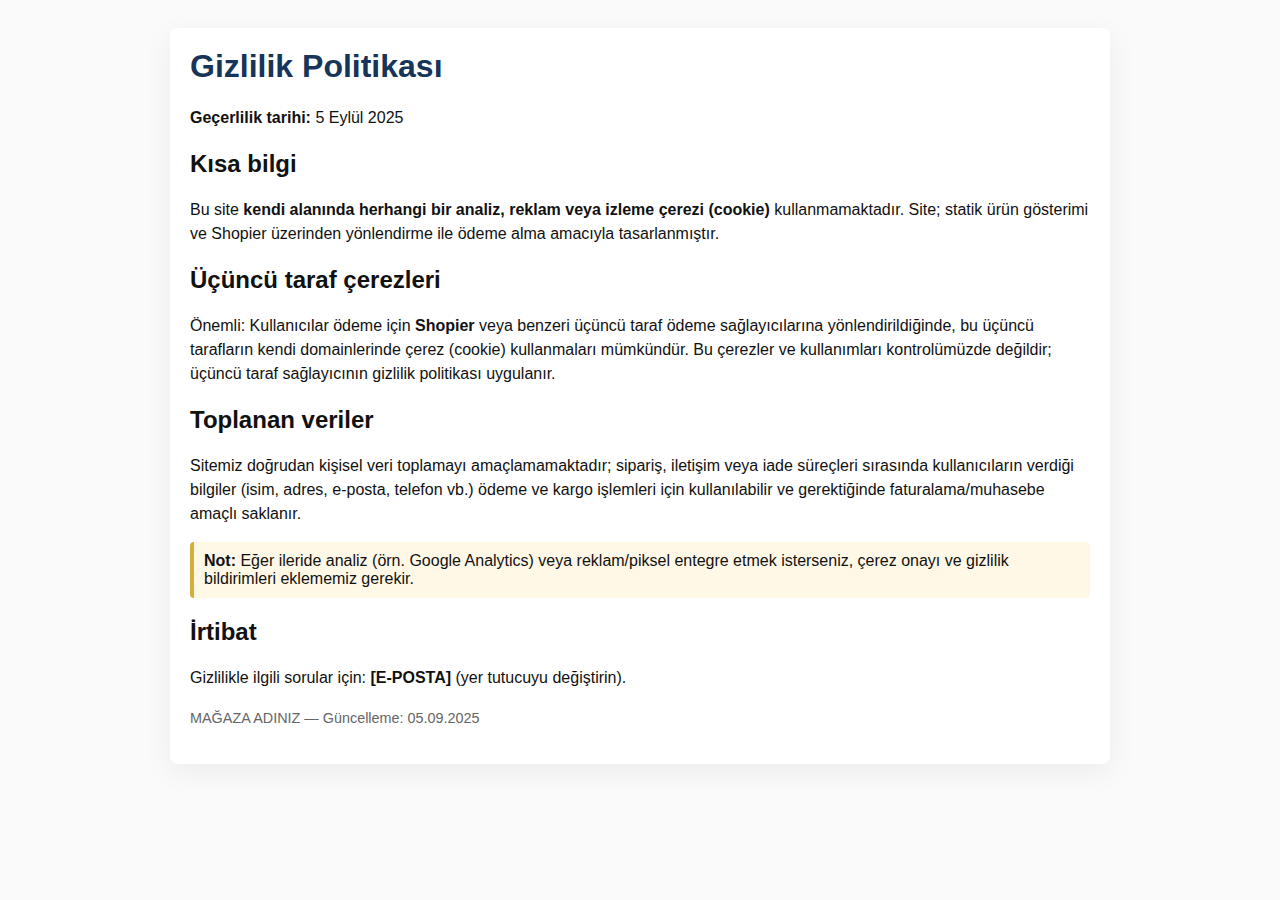
<file: gizlilik.html>
<!doctype html>
<html lang="tr">
<head>
  <meta charset="utf-8" />
  <meta name="viewport" content="width=device-width,initial-scale=1" />
  <title>Gizlilik Politikası — MAĞAZA ADINIZ</title>
  <style>
    body{font-family:Arial,Helvetica,sans-serif;background:#fafafa;color:#111;margin:0;padding:0}
    .wrap{max-width:900px;margin:28px auto;padding:20px;background:#fff;border-radius:8px;box-shadow:0 8px 30px rgba(0,0,0,0.06)}
    h1{color:#163559;margin-top:0}
    p{line-height:1.5}
    .note{background:#fff8e6;padding:10px;border-left:4px solid #d4af37;border-radius:4px;margin-top:12px}
    footer{color:#666;font-size:0.9rem;margin-top:18px}
  </style>
</head>
<body>
  <div class="wrap">
    <h1>Gizlilik Politikası</h1>

    <p><strong>Geçerlilik tarihi:</strong> 5 Eylül 2025</p>

    <h2>Kısa bilgi</h2>
    <p>Bu site <strong>kendi alanında herhangi bir analiz, reklam veya izleme çerezi (cookie)</strong> kullanmamaktadır. Site; statik ürün gösterimi ve Shopier üzerinden yönlendirme ile ödeme alma amacıyla tasarlanmıştır.</p>

    <h2>Üçüncü taraf çerezleri</h2>
    <p>Önemli: Kullanıcılar ödeme için <strong>Shopier</strong> veya benzeri üçüncü taraf ödeme sağlayıcılarına yönlendirildiğinde, bu üçüncü tarafların kendi domainlerinde çerez (cookie) kullanmaları mümkündür. Bu çerezler ve kullanımları kontrolümüzde değildir; üçüncü taraf sağlayıcının gizlilik politikası uygulanır.</p>

    <h2>Toplanan veriler</h2>
    <p>Sitemiz doğrudan kişisel veri toplamayı amaçlamamaktadır; sipariş, iletişim veya iade süreçleri sırasında kullanıcıların verdiği bilgiler (isim, adres, e-posta, telefon vb.) ödeme ve kargo işlemleri için kullanılabilir ve gerektiğinde faturalama/muhasebe amaçlı saklanır.</p>

    <div class="note">
      <strong>Not:</strong> Eğer ileride analiz (örn. Google Analytics) veya reklam/piksel entegre etmek isterseniz, çerez onayı ve gizlilik bildirimleri eklememiz gerekir.
    </div>

    <h2>İrtibat</h2>
    <p>Gizlilikle ilgili sorular için: <strong>[E-POSTA]</strong> (yer tutucuyu değiştirin).</p>

    <footer>
      <p>MAĞAZA ADINIZ — Güncelleme: 05.09.2025</p>
    </footer>
  </div>
</body>
</html>
</file>
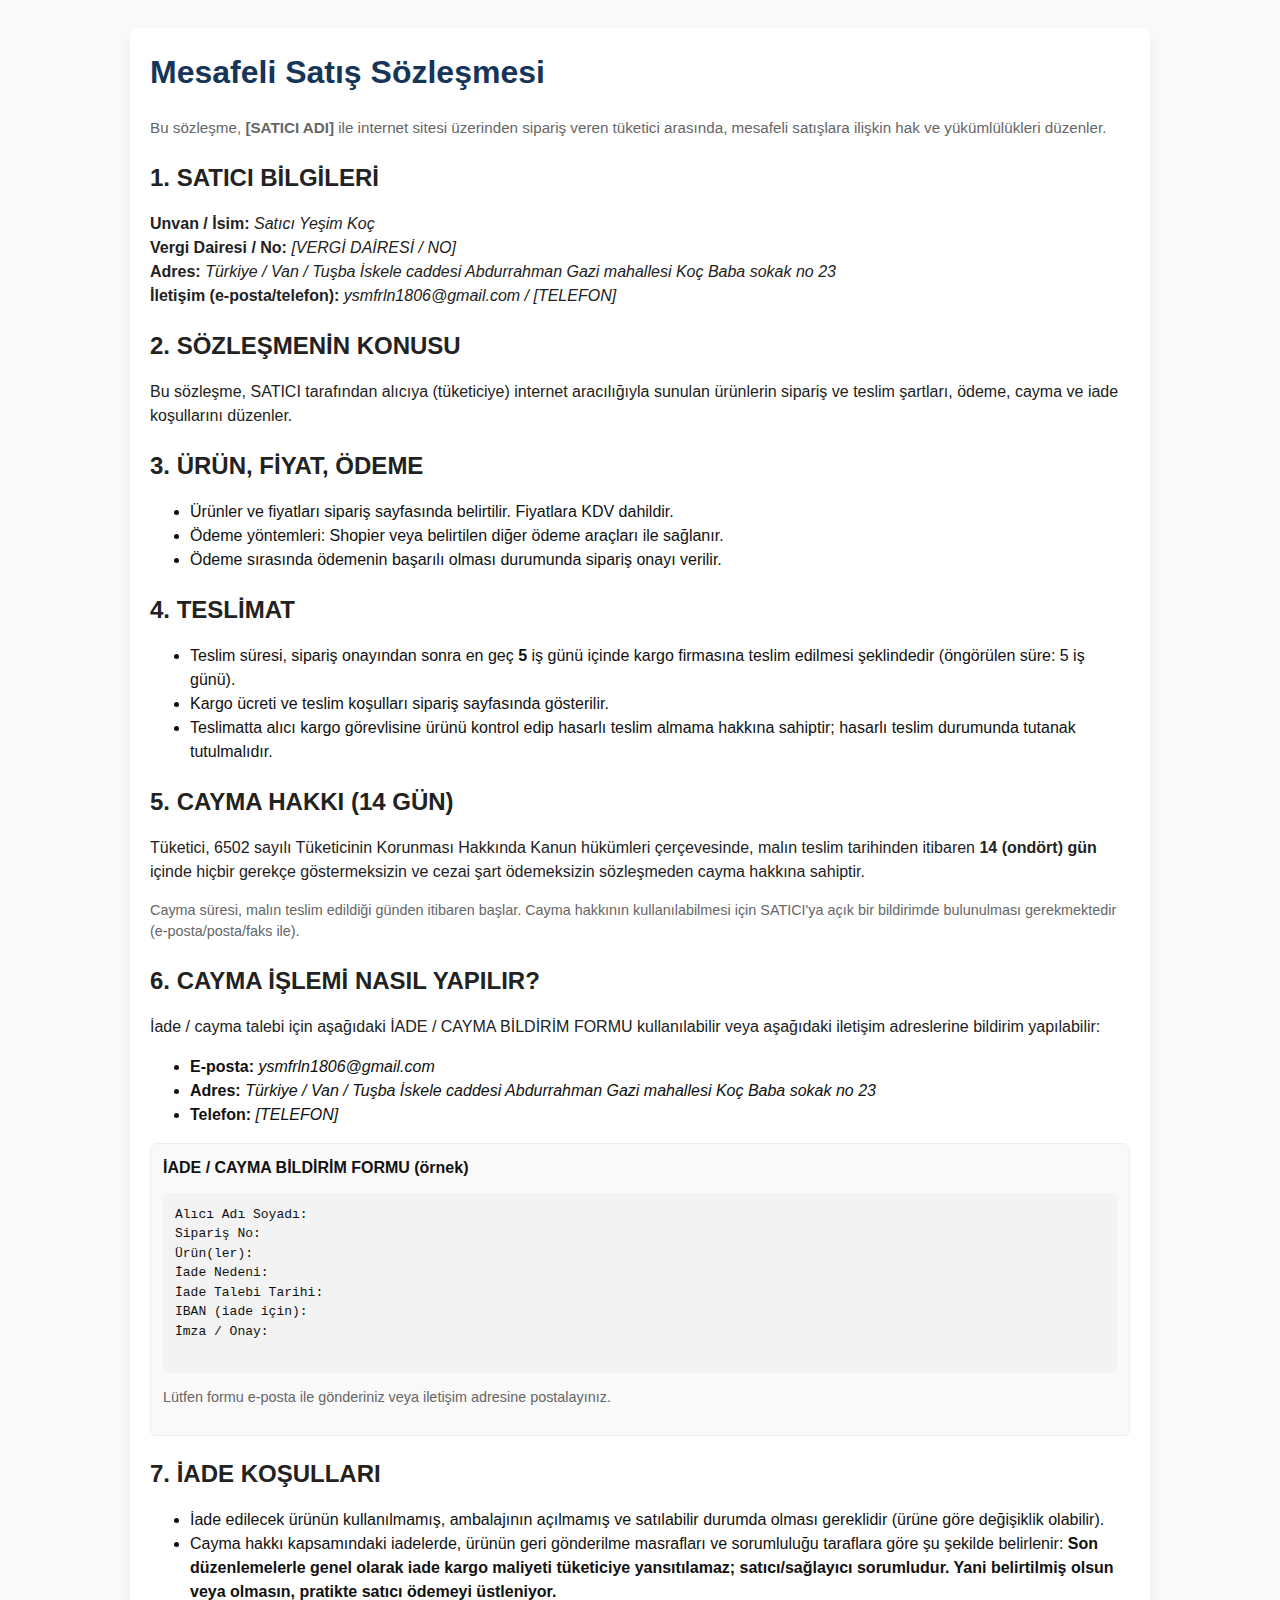
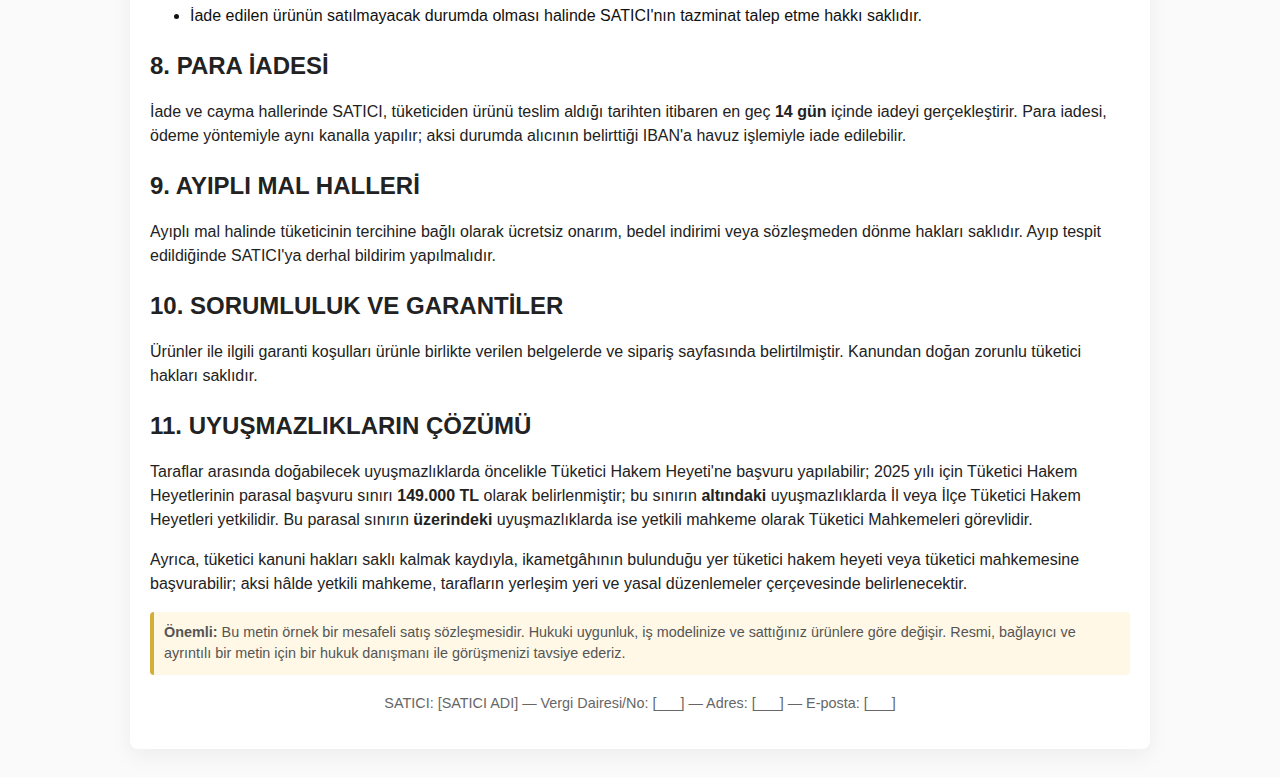
<file: mesafeli-satis.html>
<!doctype html>
<html lang="tr">
<head>
  <meta charset="utf-8">
  <meta name="viewport" content="width=device-width,initial-scale=1">
  <title>Mesafeli Satış Sözleşmesi</title>
  <style>
    :root{
      --bg:#fafafa;
      --card:#fff;
      --muted:#666;
      --accent:#163559;
      --gold:#d4af37;
      font-family: Arial, Helvetica, sans-serif;
    }
    body{margin:0;background:var(--bg);color:#111;font-family:Arial,Helvetica,sans-serif;line-height:1.5}
    .container{max-width:980px;margin:28px auto;padding:20px;background:var(--card);border-radius:8px;box-shadow:0 6px 22px rgba(0,0,0,0.06)}
    h1{margin-top:0;color:var(--accent)}
    h2{color:#222;margin-bottom:8px}
    p{color:#222}
    .muted{color:var(--muted);font-size:0.95rem}
    dl{margin:12px 0}
    pre{background:#f3f3f3;padding:12px;border-radius:6px;overflow:auto}
    table{width:100%;border-collapse:collapse;margin:10px 0}
    table td, table th{padding:8px;border:1px solid #eee}
    .note{font-size:0.9rem;color:#555;background:#fff8e6;padding:10px;border-left:4px solid var(--gold);border-radius:4px}
    .small{font-size:0.9rem;color:var(--muted)}
    .center{text-align:center}
    a{color:var(--accent)}
    footer{margin-top:18px;font-size:0.9rem;color:var(--muted)}
    .btn{display:inline-block;background:var(--accent);color:white;padding:10px 14px;border-radius:6px;text-decoration:none}
    .form-block{background:#f9f9f9;padding:12px;border-radius:6px;border:1px solid #eee}
  </style>
</head>
<body>
  <div class="container">
    <h1>Mesafeli Satış Sözleşmesi</h1>

    <p class="muted">Bu sözleşme, <strong>[SATICI ADI]</strong> ile internet sitesi üzerinden sipariş veren tüketici arasında, mesafeli satışlara ilişkin hak ve yükümlülükleri düzenler.</p>

    <h2>1. SATICI BİLGİLERİ</h2>
    <p>
      <strong>Unvan / İsim:</strong> <em>Satıcı Yeşim Koç</em><br>
      <strong>Vergi Dairesi / No:</strong> <em>[VERGİ DAİRESİ / NO]</em><br>
      <strong>Adres:</strong> <em>Türkiye / Van / Tuşba İskele caddesi Abdurrahman Gazi mahallesi Koç Baba sokak no 23</em><br>
      <strong>İletişim (e-posta/telefon):</strong> <em>ysmfrln1806@gmail.com / [TELEFON]</em>
    </p>

    <h2>2. SÖZLEŞMENİN KONUSU</h2>
    <p>Bu sözleşme, SATICI tarafından alıcıya (tüketiciye) internet aracılığıyla sunulan ürünlerin sipariş ve teslim şartları, ödeme, cayma ve iade koşullarını düzenler.</p>

    <h2>3. ÜRÜN, FİYAT, ÖDEME</h2>
    <ul>
      <li>Ürünler ve fiyatları sipariş sayfasında belirtilir. Fiyatlara KDV dahildir.</li>
      <li>Ödeme yöntemleri: Shopier veya belirtilen diğer ödeme araçları ile sağlanır.</li>
      <li>Ödeme sırasında ödemenin başarılı olması durumunda sipariş onayı verilir.</li>
    </ul>

    <h2>4. TESLİMAT</h2>
    <ul>
      <li>Teslim süresi, sipariş onayından sonra en geç <strong>5</strong> iş günü içinde kargo firmasına teslim edilmesi şeklindedir (öngörülen süre: 5 iş günü).</li>
      <li>Kargo ücreti ve teslim koşulları sipariş sayfasında gösterilir.</li>
      <li>Teslimatta alıcı kargo görevlisine ürünü kontrol edip hasarlı teslim almama hakkına sahiptir; hasarlı teslim durumunda tutanak tutulmalıdır.</li>
    </ul>

    <h2>5. CAYMA HAKKI (14 GÜN)</h2>
    <p>
      Tüketici, 6502 sayılı Tüketicinin Korunması Hakkında Kanun hükümleri çerçevesinde, malın teslim tarihinden itibaren <strong>14 (ondört) gün</strong> içinde hiçbir gerekçe göstermeksizin ve cezai şart ödemeksizin sözleşmeden cayma hakkına sahiptir.
    </p>
    <p class="small">Cayma süresi, malın teslim edildiği günden itibaren başlar. Cayma hakkının kullanılabilmesi için SATICI'ya açık bir bildirimde bulunulması gerekmektedir (e-posta/posta/faks ile).</p>

    <h2>6. CAYMA İŞLEMİ NASIL YAPILIR?</h2>
    <p>İade / cayma talebi için aşağıdaki İADE / CAYMA BİLDİRİM FORMU kullanılabilir veya aşağıdaki iletişim adreslerine bildirim yapılabilir:</p>
    <ul>
      <li><strong>E-posta:</strong> <em>ysmfrln1806@gmail.com</em></li>
      <li><strong>Adres:</strong> <em>Türkiye / Van / Tuşba İskele caddesi Abdurrahman Gazi mahallesi Koç Baba sokak no 23</em></li>
      <li><strong>Telefon:</strong> <em>[TELEFON]</em></li>
    </ul>

    <div class="form-block">
      <strong>İADE / CAYMA BİLDİRİM FORMU (örnek)</strong>
      <pre>
Alıcı Adı Soyadı:
Sipariş No:
Ürün(ler):
İade Nedeni:
İade Talebi Tarihi:
IBAN (iade için):
İmza / Onay:
      </pre>
      <p class="small">Lütfen formu e-posta ile gönderiniz veya iletişim adresine postalayınız.</p>
    </div>

    <h2>7. İADE KOŞULLARI</h2>
    <ul>
      <li>İade edilecek ürünün kullanılmamış, ambalajının açılmamış ve satılabilir durumda olması gereklidir (ürüne göre değişiklik olabilir).</li>
      <li>Cayma hakkı kapsamındaki iadelerde, ürünün geri gönderilme masrafları ve sorumluluğu taraflara göre şu şekilde belirlenir: <strong>Son düzenlemelerle genel olarak iade kargo maliyeti tüketiciye yansıtılamaz; satıcı/sağlayıcı sorumludur. Yani belirtilmiş olsun veya olmasın, pratikte satıcı ödemeyi üstleniyor.</strong></li>
      <li>İade edilen ürünün satılmayacak durumda olması halinde SATICI'nın tazminat talep etme hakkı saklıdır.</li>
    </ul>

    <h2>8. PARA İADESİ</h2>
    <p>İade ve cayma hallerinde SATICI, tüketiciden ürünü teslim aldığı tarihten itibaren en geç <strong>14 gün</strong> içinde iadeyi gerçekleştirir. Para iadesi, ödeme yöntemiyle aynı kanalla yapılır; aksi durumda alıcının belirttiği IBAN'a havuz işlemiyle iade edilebilir.</p>

    <h2>9. AYIPLI MAL HALLERİ</h2>
    <p>Ayıplı mal halinde tüketicinin tercihine bağlı olarak ücretsiz onarım, bedel indirimi veya sözleşmeden dönme hakları saklıdır. Ayıp tespit edildiğinde SATICI'ya derhal bildirim yapılmalıdır.</p>

    <h2>10. SORUMLULUK VE GARANTİLER</h2>
    <p>Ürünler ile ilgili garanti koşulları ürünle birlikte verilen belgelerde ve sipariş sayfasında belirtilmiştir. Kanundan doğan zorunlu tüketici hakları saklıdır.</p>

    <h2>11. UYUŞMAZLIKLARIN ÇÖZÜMÜ</h2>
    <p>Taraflar arasında doğabilecek uyuşmazlıklarda öncelikle Tüketici Hakem Heyeti'ne başvuru yapılabilir; 2025 yılı için Tüketici Hakem Heyetlerinin parasal başvuru sınırı <strong>149.000 TL</strong> olarak belirlenmiştir; bu sınırın <strong>altındaki</strong> uyuşmazlıklarda İl veya İlçe Tüketici Hakem Heyetleri yetkilidir. Bu parasal sınırın <strong>üzerindeki</strong> uyuşmazlıklarda ise yetkili mahkeme olarak Tüketici Mahkemeleri görevlidir.
</p>
<p>
  Ayrıca, tüketici kanuni hakları saklı kalmak kaydıyla, ikametgâhının bulunduğu yer tüketici hakem heyeti veya tüketici mahkemesine başvurabilir; aksi hâlde yetkili mahkeme, tarafların yerleşim yeri ve yasal düzenlemeler çerçevesinde belirlenecektir.</p>

    <div class="note">
      <strong>Önemli:</strong> Bu metin örnek bir mesafeli satış sözleşmesidir. Hukuki uygunluk, iş modelinize ve sattığınız ürünlere göre değişir. Resmi, bağlayıcı ve ayrıntılı bir metin için bir hukuk danışmanı ile görüşmenizi tavsiye ederiz.
    </div>

    <footer class="center">
      <p class="small">SATICI: [SATICI ADI] — Vergi Dairesi/No: [___] — Adres: [___] — E-posta: [___]</p>
    </footer>
  </div>
</body>
</html>
</file>
